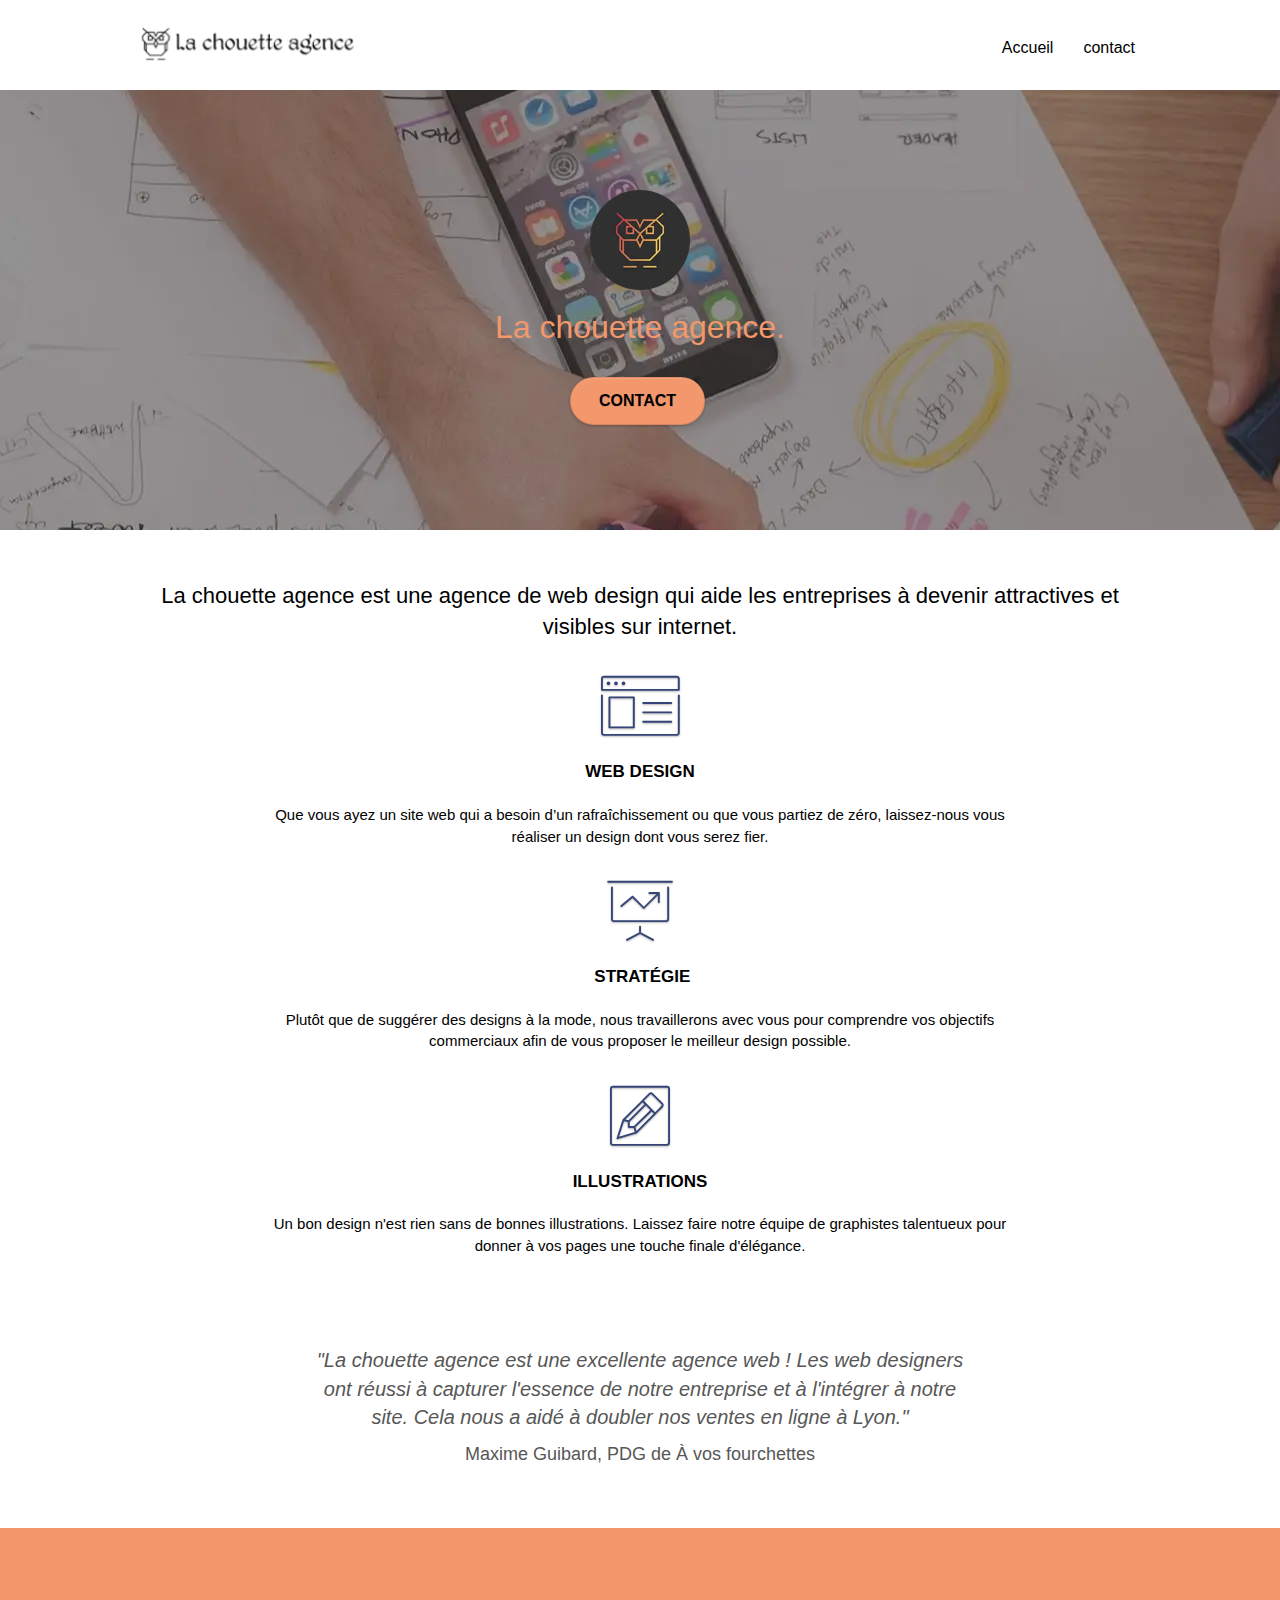
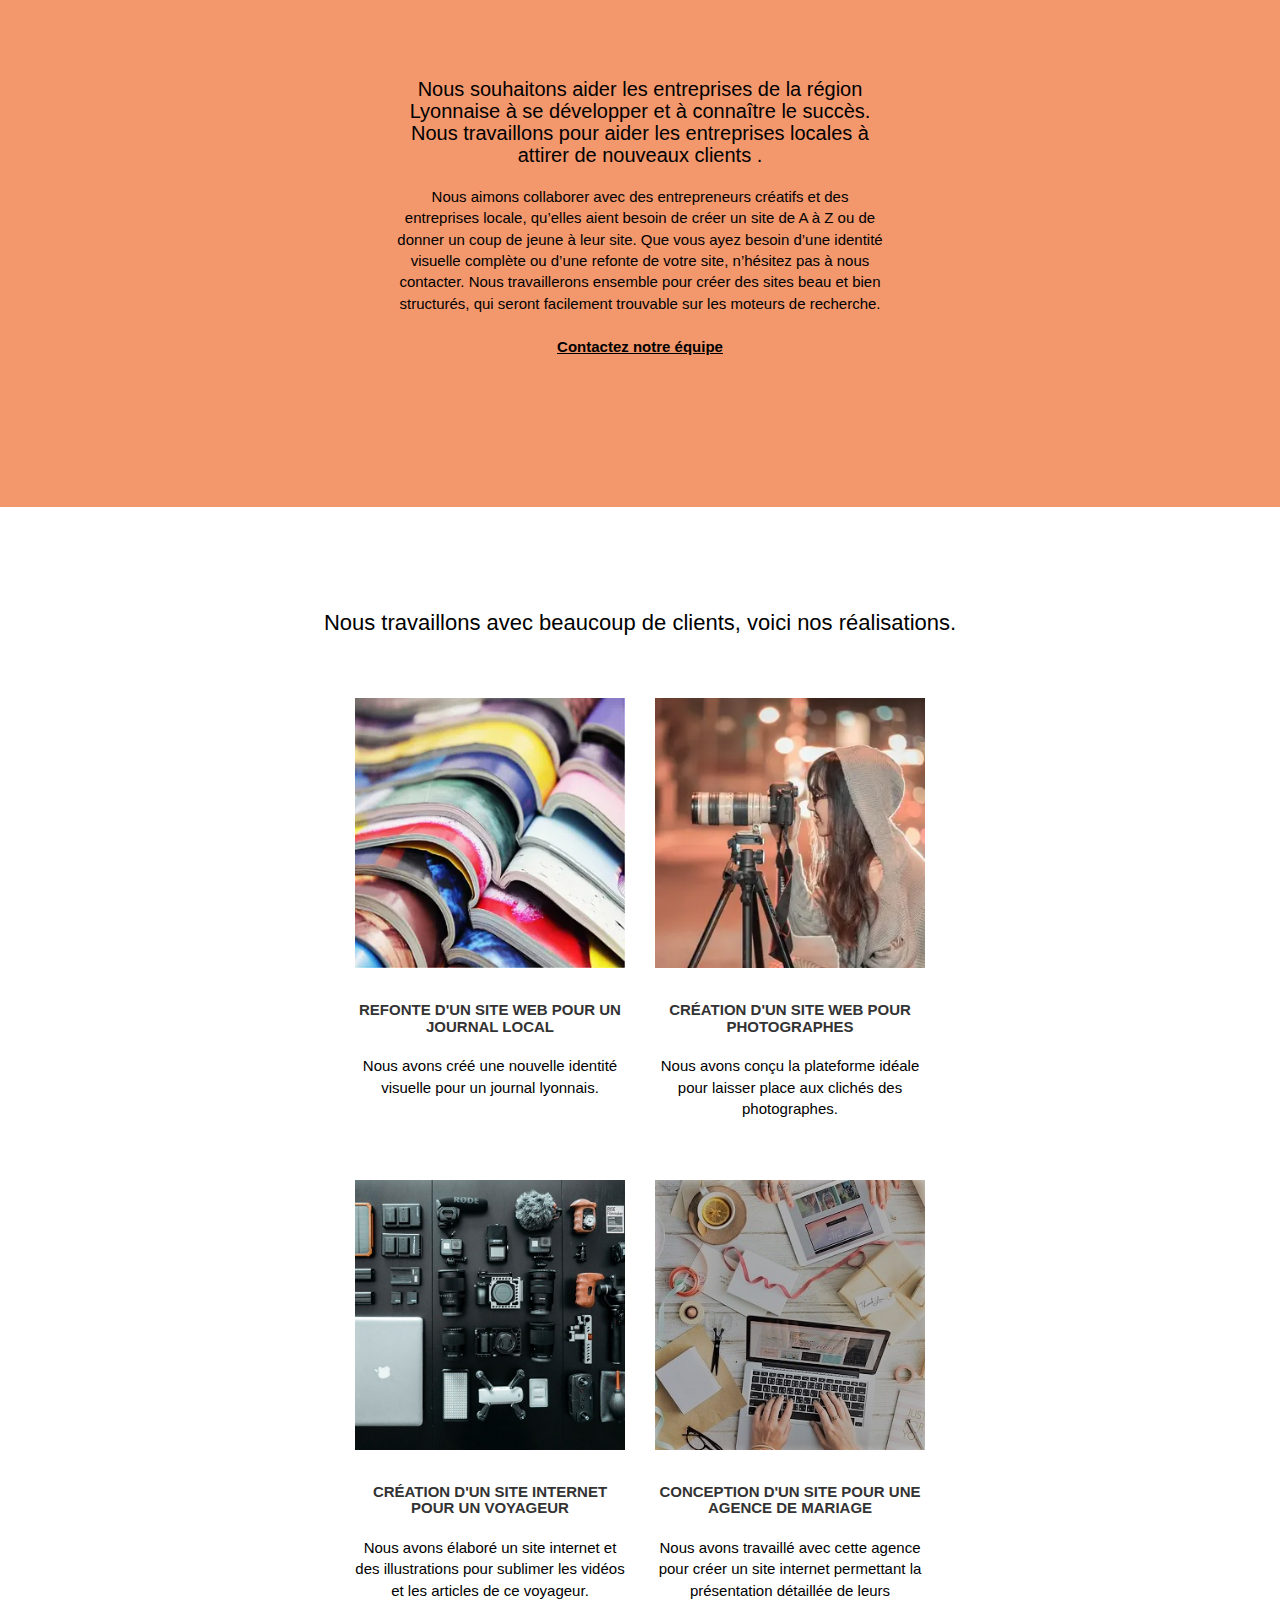
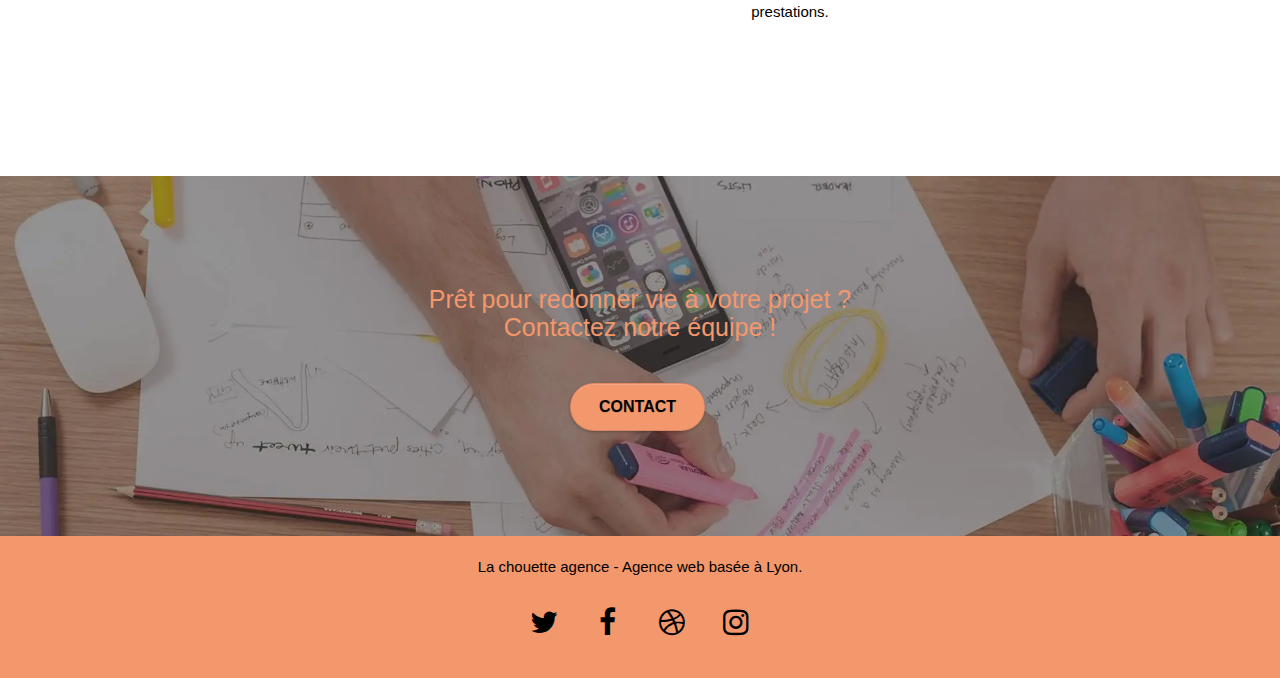
<file: index.html>
<!doctype html>
<html lang="fr">

<head>
	<meta charset="utf-8">
	<meta name="keywords"
		content="design web, creation graphique, site design, design graphism">
	<meta name="description"
		content="La chouette agence est une agence de web design qui aide les entreprises à devenir attractives et visibles sur internet.">
	<meta name="viewport" content="width=device-width, initial-scale=1.0, viewport-fit=cover">
	<meta name="robots" content="index, follow">
	<link rel="shortcut icon" type="image/png" href="favicon.jpg">

	<link rel="stylesheet" type="text/css" href="./css/bootstrap.min.css"
	> 
	 <link rel="stylesheet" type="text/css" href="style.min.css">
	 <link rel="stylesheet" type="text/css" href="./css/font-awesome.min.css">
	<link rel="stylesheet" type="text/css" href="./css/et-line.min.css">
 
		<!-- Analytics -->
		<script defer src="./js/jquery.2.1.0.min.js" ></script>
		<script defer src="./js/bootstrap.min.js" ></script>
		<script defer src="./js/blocs.min.js" ></script>
		<script defer src="./js/jquery.touchSwipe.min.js" ></script>
		<script defer src="./js/gmaps.min.js" ></script>
<!-- Analytics END -->

	<title>La chouette agence, entreprise de web design</title>




	

</head>

<body>
	<header>
		<!-- Principal conteneur -->
		<div class="page-container">

			<!-- bloc-0 -->
			<div class="bloc bgc-white l-bloc " id="bloc-0">
				<div class="container bloc-sm">

					<nav class="navbar row">
						<a class="navbar-brand" href="index.html"><img src="./img/la-chouette-agence.webp"
								alt="paris web design logo agence web meilleure agence" height="40" /></a>
						<button id="nav-toggle" type="button" class="ui-navbar-toggle navbar-toggle"
							data-toggle="collapse" data-target=".navbar-1">
							<span class="sr-only">Toggle navigation</span><span class="icon-bar"></span><span
								class="icon-bar"></span><span class="icon-bar"></span>
						</button>
						<div class="collapse navbar-collapse navbar-1 special-dropdown-nav">
							<ul class="site-navigation nav navbar-nav">
								<li>
									<a href="index.html">Accueil</a>
								</li>
								<li>
									<a href="contact.html">contact</a>
								</li>
							</ul>
						</div>
					</nav>
				</div>
			</div>
		</div>
	</header>
	<!-- bloc-0 END -->
	<main>
		<!-- bloc-1-presentation -->
		<section class="bloc bgc-dark-slate-blue bg-banniere d-bloc bg-t-edge bloc-bg-texture b-parallax" id="bloc-1-hero">
			<div class="container bloc-lg">
				<div class="row tight-width-whitespace">
					<div class="col-sm-12">
						<img src="./img/logo.webp" class="center-block image-resize-mode" width="100"
							alt="La chouette agence, agence web paris, création logo paris" />
						<h1 class="text-center hero-bloc-text">
							La chouette agence.
						</h1>
						<div class="text-center">
							<a href="contact.html" class="btn btn-lg btn-clean btn-rd cta-hero btn-atomic-tangerine"
								id="cta-hero">Contact</a>
						</div>
					</div>
				</div>
			</div>
		</section>
		<!-- bloc-1-presentation END -->

		<!-- bloc-2-services -->
		<section class="bloc bgc-white l-bloc" id="bloc-2-services">
			<div class="container bloc-md">
				<div class="row">
					<div class="col-sm-12 text-center">
						<p class="cit-cle">La chouette agence est une agence de web design qui aide les entreprises à
							devenir attractives et visibles sur internet.</p>
					</div>
				</div>
				<div class="row voffset-lg med-width-whitespace">
					<div class="col-sm-4">
						<div class="text-center">
							<span class="et-icon-browser sm-shadow icon-dark-slate-blue icons icon-lg"></span>
						</div>
						<h2 class="mg-md text-center">
							Web design
						</h2>
						<p class="text-center ">
							Que vous ayez un site web qui a besoin d&rsquo;un rafraîchissement ou que vous partiez de
							zéro, laissez-nous vous réaliser un design dont vous serez fier.
						</p>
					</div>
					<div class="col-sm-4">
						<div class="text-center">
							<span class="et-icon-presentation sm-shadow icon-dark-slate-blue icons icon-lg"></span>
						</div>
						<h2 class="mg-md text-center">
							&nbsp;Stratégie
						</h2>
						<p class="text-center ">
							Plutôt que de suggérer des designs à la mode, nous travaillerons avec vous pour comprendre
							vos objectifs commerciaux afin de vous proposer le meilleur design possible.<br>
						</p>
					</div>
					<div class="col-sm-4">
						<div class="text-center">
							<span class="et-icon-edit sm-shadow icon-dark-slate-blue icons icon-lg"></span>
						</div>
						<h2 class="mg-md text-center">
							Illustrations
						</h2>
						<p class="text-center ">
							Un bon design n'est rien sans de bonnes illustrations. Laissez faire notre équipe de
							graphistes talentueux pour donner à vos pages une touche finale d'élégance.
						</p>
					</div>
				</div>
				<div class="row voffset-lg voffset">
					<div class="col-xs-12 col-md-8 col-md-offset-2 text-center">
						<p class="text-cit">"La chouette agence est une excellente agence web ! Les web
							designers ont réussi à capturer l'essence de notre entreprise et à l'intégrer à
							notre site. Cela nous a aidé à doubler nos ventes en ligne à Lyon."<br>
						<p id="cit-auteur">Maxime Guibard, PDG de À vos fourchettes</p>
					</div>
				</div>
			</div>
		</section>
		<!-- bloc-2-services END -->

		<!-- bloc-3-what-i-do -->
		<section class="bloc tc-white bgc-atomic-tangerine bg-presentation d-bloc bloc-bg-texture b-parallax"
			id="bloc-3-what-i-do">
			<div class="container bloc-lg">
				<div class="row tight-width-whitespace black-background">
					<div class="col-sm-12">
						<h3 class="mg-md text-center tc-white">
							Nous souhaitons aider les entreprises de la région Lyonnaise à se développer et à connaître
							le succès. Nous travaillons pour aider les entreprises locales à attirer de nouveaux clients
							.<br>
						</h3>
						<p class="text-center white">
							Nous aimons collaborer avec des entrepreneurs créatifs et des entreprises locale, qu’elles
							aient besoin de créer un site de A à Z ou de donner un coup de jeune à leur site. Que vous
							ayez besoin d’une identité visuelle complète ou d’une refonte de votre site, n’hésitez pas à
							nous contacter. Nous travaillerons ensemble pour créer des sites beau et bien structurés,
							qui seront facilement trouvable sur les moteurs de recherche. <br><br><a class="bold-link"
								href="contact.html">Contactez notre équipe</a><br>
						</p>
					</div>
				</div>
			</div>
		</section>
		<!-- bloc-3-what-i-do END -->

		<!-- bloc-4-portfolio -->
		<section class="bloc bgc-white bg-repeat l-bloc" id="bloc-4-portfolio">
			<div class="container bloc-lg">
				<div class="row">
					<div class="col-sm-12 text-center">
						<p class="cit-cle">Nous travaillons avec beaucoup de clients,
							voici nos réalisations.</p>
					</div>
				</div>
				<div class="row tight-width-whitespace portfolio-row">
					<div class="col-sm-6">
						<a href="#" data-lightbox="img/1.webp" data-gallery-id="gallery-1"
							data-caption="Refonte d'un site web pour un journal local" data-frame="snapshot-lb"><img
								src="./img/1.webp"
								alt="Lyon web design logo agence web meilleure agence et refonte site web journal"
								class="img-responsive portfolio-thumb" /></a>
						<h4 class="mg-md text-center">
							Refonte d'un site web pour un journal local
						</h4>
						<p class="text-center">
							Nous avons créé une nouvelle identité visuelle pour un journal lyonnais.
						</p>
					</div>
					<div class="col-sm-6">
						<a href="#" data-lightbox="img/2.webp" data-gallery-id="gallery-1"
							data-caption="Création d'un site web pour photographes" data-frame="snapshot-lb"><img
								src="./img/2.webp" class="img-responsive portfolio-thumb"
								alt="paris web design logo agence web meilleure agence, Création d'un site web pour photographes" /></a>
						<h4 class="mg-md text-center">
							Création d'un site web pour photographes
						</h4>
						<p class="text-center">
							Nous avons conçu la plateforme idéale pour laisser place aux clichés des photographes.
						</p>
					</div>
				</div>
				<div class="row tight-width-whitespace portfolio-row">
					<div class="col-sm-6">
						<a href="#" data-lightbox="img/3.webp" data-gallery-id="gallery-1"
							data-caption="Création d'un site internet pour un voyageur" data-frame="snapshot-lb"><img
								src="./img/3.webp" class="img-responsive portfolio-thumb"
								alt="paris web design logo agence web meilleure agence, Création d'un site web pour voyageur" /></a>
						<h4 class="mg-md text-center">
							Création d'un site internet pour un voyageur
						</h4>
						<p class="text-center">
							Nous avons élaboré un site internet et des illustrations pour sublimer les vidéos et les
							articles de ce voyageur.
						</p>
					</div>
					<div class="col-sm-6">
						<a href="#" data-lightbox="img/4.webp" data-gallery-id="gallery-1"
							data-caption="Conception d'un site pour une agence de mariage" data-frame="snapshot-lb"><img
								src="./img/4.webp" class="img-responsive portfolio-thumb"
								alt="paris web design logo agence web meilleure agence, Création d'un site web pour agence de mariage" /></a>
						<h4 class="mg-md text-center">
							Conception d'un site pour une agence de mariage
						</h4>
						<p class="text-center">
							Nous avons travaillé avec cette agence pour créer un site internet permettant la
							présentation détaillée de leurs prestations.
						</p>
					</div>
				</div>
			</div>
		</section>
		<!-- bloc-4-portfolio END -->

		<!-- bloc-5-cta -->
		<section class="bloc bgc-dark-slate-blue bg-banniere d-bloc bloc-bg-texture" id="bloc-5-cta">
			<div class="container bloc-lg">
				<div class="row">
					<h5 class="mg-md text-center">
						Prêt pour redonner vie à votre projet ?<br>Contactez notre équipe !
					</h5>
					<div class="col-sm-12 text-center">
						<a href="contact.html"
							class="btn btn-atomic-tangerine btn-clean btn-rd btn-lg cta-hero">Contact</a>
					</div>
				</div>
			</div>
		</section>
		<!-- bloc-5-cta END -->

		<!-- Footer - bloc-8 -->
		<footer class="bloc bgc-atomic-tangerine d-bloc" id="bloc-8">
			<div class="container bloc-sm">
				<div class="row">
					<div class="col-sm-12">
						<p class="text-center white">
							La chouette agence - Agence web basée à Lyon.<br>
						</p>
						<div class="row row-no-gutters social">
							<div class="col-sm-3">
								<div class="text-center">
									<a class="social" href="index.html" title="Twitter"><span
											class="fa fa-twitter icon-md"></span></a>
								</div>
							</div>
							<div class="col-sm-3">
								<div class="text-center">
									<a class="social" href="index.html" title="Facebook"><span
											class="fa fa-facebook icon-md"></span></a>
								</div>
							</div>
							<div class="col-sm-3">
								<div class="text-center">
									<a class="social" href="index.html" title="Dribble"><span
											class="fa fa-dribbble icon-md"></span></a>
								</div>
							</div>
							<div class="col-sm-3">
								<div class="text-center">
									<a class="social" href="index.html" title="Instagram"><span
											class="fa fa-instagram icon-md"></span></a>
								</div>
							</div>
						</div>
					</div>
				</div>
			</div>
		</footer>
		<!-- Footer - bloc-8 END -->

		<!-- Principal conteneur END -->
	</main>

</body>

</html>
</file>
<file: style.min.css>
body {
    margin: 0;
    padding: 0;
    background: #FFF;
    overflow-x: hidden;
    -webkit-font-smoothing: antialiased;
    -moz-osx-font-smoothing: grayscale;
}

a,
button {
    transition: all .3s ease-in-out;
    outline: none!important;
}

.bloc {
    width: 100%;
    clear: both;
    background: 50% 50% no-repeat;
    padding: 0 50px;
    -webkit-background-size: cover;
    -moz-background-size: cover;
    -o-background-size: cover;
    background-size: cover;
    position: relative;
}

.bloc .container {
    padding-left: 0;
    padding-right: 0;
}

.bloc-lg {
    padding: 100px 50px;
}

.bloc-md {
    padding: 50px;
}

.bloc-sm {
    padding: 20px 50px;
}

.bg-center,
.bg-l-edge,
.bg-r-edge,
.bg-t-edge,
.bg-b-edge,
.bg-tl-edge,
.bg-bl-edge,
.bg-tr-edge,
.bg-br-edge,
.bg-repeat {
    -webkit-background-size: auto!important;
    -moz-background-size: auto!important;
    -o-background-size: auto!important;
    background-size: auto!important;
}

.bg-repeat {
    background: repeat;
}

.bg-t-edge {
    background: top no-repeat;
}

.bloc-bg-texture::before {
    content: "";
    background-size: 2px 2px;
    position: absolute;
    top: 0;
    bottom: 0;
    left: 0;
    right: 0;
}

.b-parallax {
    background-attachment: fixed;
}

.d-bloc {
    color: rgba(255, 255, 255, .7);
}

.d-bloc .a-btn,
.d-bloc .navbar a,
.d-bloc .navbar-brand,
.d-bloc a .icon-sm,
.d-bloc a .icon-md,
.d-bloc a .icon-lg,
.d-bloc a .icon-xl,
.d-bloc h1 a,
.d-bloc h2 a,
.d-bloc h3 a,
.d-bloc h4 a,
.d-bloc h5 a,
.d-bloc h6 a,
.d-bloc p a {
    color: black;
}

.d-bloc .panel,
.l-bloc {
    color: rgba(0, 0, 0, .5);
}

.d-bloc .panel .a-btn,
.l-bloc .a-btn,
.l-bloc .navbar a,
.l-bloc .navbar-brand,
.l-bloc a .icon-sm,
.l-bloc a .icon-md,
.l-bloc a .icon-lg,
.l-bloc a .icon-xl,
.l-bloc h1 a,
.l-bloc h2 a,
.l-bloc h3 a,
.l-bloc h4 a,
.l-bloc h5 a,
.l-bloc h6 a,
.l-bloc p a {
    color: rgba(0, 0, 0, .6);
}

.voffset {
    margin-top: 30px;
}

.voffset-lg {
    margin-top: 80px;
}

.row-no-gutters {
    margin-right: 0;
    margin-left: 0;
}

.row.row-no-gutters > [class^="col-"],
.row.row-no-gutters > [class*=" col-"] {
    padding-right: 0;
    padding-left: 0;
}

#bloc-1-hero h1 {
    font-size: 32px;
}

.navbar {
    margin-bottom: 0;
    z-index: 1;
}

.navbar-brand {
    height: auto;
    padding: 3px 15px;
    font-size: 25px;
    font-weight: normal;
    font-weight: 600;
    line-height: 44px;
}

.nav-center .navbar-brand img {
    margin: 0;
}

.navbar .nav {
    padding-top: 2px;
    margin-right: -16px;
    float: right;
    z-index: 1;
}

.nav > li {
    float: left;
    margin-top: 4px;
    font-size: 16px;
}

.navbar-toggle {
    margin: 10px 10px 0 0;
    border: 0px;
}



@media (min-width: 768px) {
    .site-navigation {
        position: absolute;
        top: 50%;
        right: 20px;
        transform: translate(0, -50%);
        -webkit-transform: translateY(-50%);
    }
    
}

.mg-md {
    margin-top: 10px;
    margin-bottom: 20px;
}

.btn {
    margin: 0 5px 5px 0;
}

button {
    outline: none!important;
}

.btn-rd {
    border-radius: 40px;
}

.btn-clean {
    border: 1px solid rgba(0, 0, 0, .08);
    border-bottom-color: rgba(0, 0, 0, .1);
    text-shadow: 0 1px 0 rgba(0, 0, 1, .1);
    box-shadow: 0 1px 3px rgba(0, 0, 1, .25), inset 0 1px 0 0 rgba(255, 255, 255, .15);
}

.icon-md {
    font-size: 30px!important;
}

.icon-lg {
    font-size: 60px!important;
}

.sm-shadow {
    text-shadow: 0 1px 2px rgba(0, 0, 0, .3);
}


a[data-lightbox] {
    position: relative;
    display: block;
    text-align: center;
}

h1,
h2,
h3,
h4,
h5,
h6,
p,
label,
.btn,
a {
    font-family: "helvetica";
    font-weight: 400;
    color: black!important;
}

.container {
    max-width: 1000px;
}

.hero-bloc-text {
    font-size: 38px;
}

p {
    font-size: 15px;
}
.cit-cle{
    font-size: 22px;

}
.text-cit {
    font-size: 20px;
    font-style: italic;
    color: #575757 !important;
}
#cit-auteur {
        color: #575757 !important;
    font-size: 18px;
}

.tight-width-whitespace {
    max-width: 600px;
    margin: auto auto auto auto;
}

.cta-hero {
    margin-top: 22px;
    color: #FFFFFF!important;
    text-transform: uppercase;
    padding: 12px 28px 12px 28px;
    font-size: 16px;
    font-weight: 700;
}

.social {
    max-width: 400px;
    margin: 20px;
}

h2 {
    font-size: 17px;
    line-height: 1.4em;
    text-transform: uppercase;
    font-weight: 700;
}

h3 {
    font-size: 20px;
    font-weight: 400;
    color: #333333!important;
}

.med-width-whitespace {
    max-width: 800px;
    margin: auto auto auto auto;
    box-shadow: 0px 0px 0px #000000;
}

h1 {
    color: #F3976C!important;
}

h4 {
    color: #333333!important;
    text-transform: uppercase;
    font-weight: 600;
    font-size: 15px;
}
h5{
    font-size: 25px;
    color: #F3976C!important;

}

.icons {
    margin-bottom: 14px;
    margin-top: 24px;
}

.white {
    color: black!important;
}

.portfolio-thumb {
    margin-bottom: 24px;
    width: auto;
    height: auto;
}

.portfolio-row {
    margin-bottom: 44px;
    margin-top: 50px;
}

.black-background {
    background-color: #F3976C;
    padding: 40px 40px 40px 40px;
}

.bold-link {
    font-weight: 900;
    text-decoration: underline!important;
}

.bgc-white {
    background-color: #FFFFFF;
}

.bgc-dark-slate-blue {
    background-color: #364577;
}

.bgc-atomic-tangerine {
    background-color: #F3976C;
}

.tc-white {
    color: black!important;
}

.btn-atomic-tangerine {
    background: #F3976C;
    color: black!important;
}

.icon-dark-slate-blue {
    color: #364577!important;
    border-color: #364577!important;
}




.bg-banniere {
    background-image: url("img/la-chouette-agence-banniere.webp");
}

.bg-presentation {
    background-image: url("img/image-de-presentation.webp");
}
</file>
